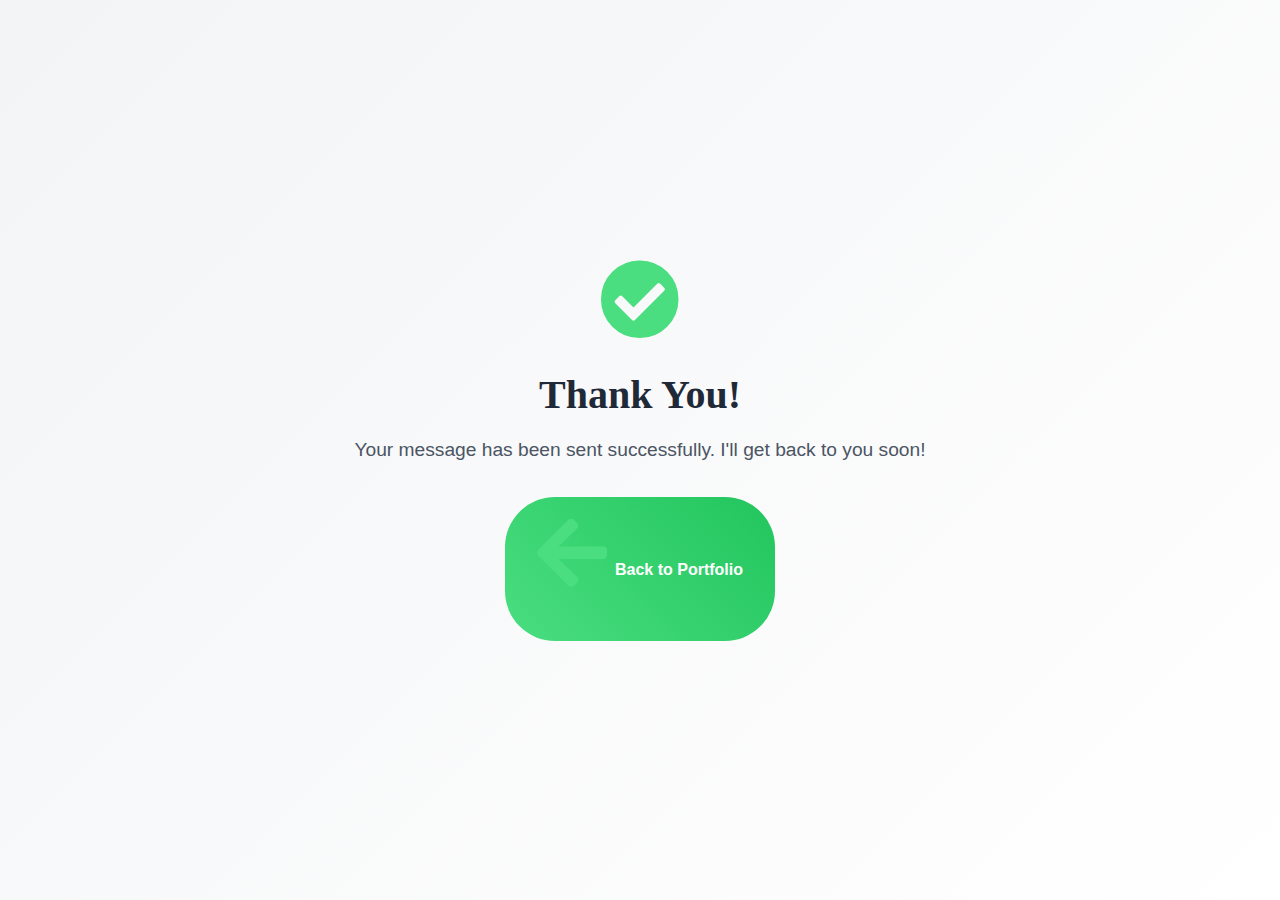
<file: thanks.html>
<!DOCTYPE html>
<html lang="en">
<head>
    <meta charset="UTF-8">
    <meta name="viewport" content="width=device-width, initial-scale=1.0">
    <title>Thank You!</title>
    <link rel="stylesheet" href="style.css">
    <link rel="stylesheet" href="https://cdnjs.cloudflare.com/ajax/libs/font-awesome/5.15.4/css/all.min.css">
    <style>
        .thank-you {
            min-height: 100vh;
            display: flex;
            flex-direction: column;
            align-items: center;
            justify-content: center;
            text-align: center;
            padding: 2rem;
            background: linear-gradient(135deg, #f3f4f6 0%, #ffffff 100%);
        }
        .thank-you i {
            font-size: 5rem;
            color: #4ade80;
            margin-bottom: 2rem;
        }
        .thank-you h1 {
            font-size: 2.5rem;
            margin-bottom: 1rem;
            color: #1f2937;
        }
        .thank-you p {
            font-size: 1.2rem;
            color: #4b5563;
            margin-bottom: 2rem;
        }
        .back-btn {
            display: inline-flex;
            align-items: center;
            gap: 0.5rem;
            background: linear-gradient(45deg, #4ade80, #22c55e);
            color: white;
            padding: 1rem 2rem;
            border-radius: 50px;
            text-decoration: none;
            font-weight: 600;
            transition: all 0.3s ease;
        }
        .back-btn:hover {
            transform: translateY(-2px);
            box-shadow: 0 5px 15px rgba(74, 222, 128, 0.2);
        }
    </style>
</head>
<body>
    <div class="thank-you">
        <i class="fas fa-check-circle"></i>
        <h1>Thank You!</h1>
        <p>Your message has been sent successfully. I'll get back to you soon!</p>
        <a href="index.html" class="back-btn">
            <i class="fas fa-arrow-left"></i>
            Back to Portfolio
        </a>
    </div>
</body>
</html>
</file>
<file: style.css>
/* Global Styles */
:root {
    /* Main Colors */
    --primary-color: #6366f1;
    --secondary-color: #818cf8;
    --accent-color: #4f46e5;
    --success-color: #22c55e;
    
    /* Background Colors */
    --bg-primary: #f8fafc;
    --bg-secondary: #ffffff;
    --bg-accent: #eef2ff;
    
    /* Text Colors */
    --text-primary: #1e293b;
    --text-secondary: #64748b;
    --text-accent: #4338ca;
    --text-light: #94a3b8;
    
    /* Gradients */
    --gradient-primary: linear-gradient(135deg, #6366f1, #818cf8);
    --gradient-secondary: linear-gradient(135deg, #4f46e5, #6366f1);
    --gradient-accent: linear-gradient(45deg, #4338ca, #6366f1);
    
    /* Shadows */
    --shadow-sm: 0 2px 4px rgba(0, 0, 0, 0.05);
    --shadow-md: 0 4px 6px rgba(0, 0, 0, 0.07);
    --shadow-lg: 0 10px 15px rgba(0, 0, 0, 0.1);
    
    /* Fonts */
    --font-heading: 'Playfair Display', serif;
    --font-body: 'Poppins', sans-serif;
    --font-special: 'Montserrat', sans-serif;
    --font-accent: 'Raleway', sans-serif;
}

* {
    margin: 0;
    padding: 0;
    box-sizing: border-box;
}

html {
    scroll-behavior: smooth;
}

body {
    font-family: var(--font-body);
    line-height: 1.6;
    color: var(--text-primary);
    background-color: var(--bg-primary);
}

/* Typography */
h1, h2, h3 {
    font-family: var(--font-heading);
    font-weight: 700;
    line-height: 1.2;
}

.section-subtitle {
    font-family: var(--font-accent);
    font-size: 1.1rem;
    font-weight: 500;
    color: var(--primary-color);
    text-transform: uppercase;
    letter-spacing: 2px;
    margin-bottom: 1rem;
}

.section-title {
    font-size: 2.5rem;
    margin-bottom: 1rem;
    background: var(--gradient-primary);
    -webkit-background-clip: text;
    -webkit-text-fill-color: transparent;
}

/* Header Styles */
header {
    position: fixed;
    width: 100%;
    top: 0;
    background: rgba(255, 255, 255, 0.95);
    backdrop-filter: blur(10px);
    box-shadow: var(--shadow-sm);
    z-index: 1000;
}

nav {
    display: flex;
    justify-content: space-between;
    align-items: center;
    padding: 1rem 5%;
    max-width: 1400px;
    margin: 0 auto;
}

.logo {
    display: flex;
    align-items: center;
    gap: 0.5rem;
    font-size: 1.5rem;
    font-weight: 600;
    color: var(--primary-color);
}

.logo i {
    font-size: 1.8rem;
}

.nav-links {
    display: flex;
    list-style: none;
    gap: 2rem;
}

.nav-links a {
    text-decoration: none;
    color: var(--text-color);
    font-weight: 500;
    display: flex;
    align-items: center;
    gap: 0.5rem;
    transition: color 0.3s ease;
}

.nav-links a:hover {
    color: var(--primary-color);
}

.nav-links i {
    font-size: 1.1rem;
}

/* Section Styles */
section {
    padding: 6rem 2rem;
    max-width: 1400px;
    margin: 0 auto;
}

.section-header {
    text-align: center;
    margin-bottom: 4rem;
}

.section-header h2 {
    font-size: 2.5rem;
    color: var(--text-color);
    margin-bottom: 1rem;
    display: flex;
    align-items: center;
    justify-content: center;
    gap: 1rem;
}

.header-line {
    width: 80px;
    height: 4px;
    background: var(--gradient-1);
    margin: 0 auto;
    border-radius: 2px;
}

/* Hero Section */
.hero {
    min-height: 100vh;
    display: flex;
    align-items: center;
    justify-content: center;
    position: relative;
    background: linear-gradient(135deg, #1a1f25 0%, #17212b 100%);
    padding: 0 20px;
    overflow: hidden;
}

.hero-content {
    max-width: 1200px;
    width: 100%;
    text-align: center;
    z-index: 2;
}

.hero-text-container {
    max-width: 800px;
    margin: 0 auto;
}

.hero-title {
    font-size: 4rem;
    font-weight: 700;
    color: #ffffff;
    margin-bottom: 1rem;
    letter-spacing: -0.5px;
    line-height: 1.2;
    background: linear-gradient(45deg, #ffffff, #a5b4fc);
    -webkit-background-clip: text;
    background-clip: text;
    -webkit-text-fill-color: transparent;
}

.hero-role {
    font-size: 1.8rem;
    color: #6366f1;
    margin-bottom: 1.5rem;
}

.hero-tagline {
    font-size: 1.25rem;
    color: #94a3b8;
    margin-bottom: 2rem;
    line-height: 1.6;
}

.contact-details {
    display: flex;
    justify-content: center;
    gap: 2rem;
    margin-bottom: 2.5rem;
    flex-wrap: wrap;
}

.contact-item {
    display: flex;
    align-items: center;
    gap: 0.5rem;
    color: #e2e8f0;
    text-decoration: none;
    transition: color 0.3s ease;
}

.contact-item:hover {
    color: #6366f1;
}

.contact-item i {
    font-size: 1.1rem;
}

.hero-actions {
    display: flex;
    justify-content: center;
    gap: 1.5rem;
    margin-bottom: 3rem;
    flex-wrap: wrap;
}

.cta-button {
    display: inline-flex;
    align-items: center;
    gap: 0.75rem;
    padding: 0.875rem 2rem;
    border-radius: 50px;
    font-size: 1rem;
    font-weight: 500;
    text-decoration: none;
    transition: all 0.3s ease;
}

.cta-button.primary {
    background: #6366f1;
    color: #ffffff;
    box-shadow: 0 4px 20px rgba(99, 102, 241, 0.2);
}

.cta-button.primary:hover {
    background: #4f46e5;
    transform: translateY(-2px);
    box-shadow: 0 6px 25px rgba(99, 102, 241, 0.3);
}

.cta-button.secondary {
    background: transparent;
    color: #6366f1;
    border: 2px solid #6366f1;
}

.cta-button.secondary:hover {
    background: rgba(99, 102, 241, 0.1);
    transform: translateY(-2px);
}

.social-links {
    display: flex;
    justify-content: center;
    align-items: center;
    gap: 1.5rem;
}

.social-link {
    color: #94a3b8;
    font-size: 1.25rem;
    transition: all 0.3s ease;
}

.social-link:hover {
    color: #6366f1;
    transform: translateY(-2px);
}

.social-divider {
    width: 2px;
    height: 20px;
    background: #2d3748;
    border-radius: 2px;
}

/* Scroll Indicator */
.scroll-indicator {
    position: absolute;
    bottom: 2rem;
    left: 50%;
    transform: translateX(-50%);
    display: flex;
    flex-direction: column;
    align-items: center;
    gap: 0.5rem;
    z-index: 2;
}

.mouse {
    width: 26px;
    height: 40px;
    border: 2px solid #6366f1;
    border-radius: 20px;
    display: flex;
    justify-content: center;
    padding-top: 5px;
}

.wheel {
    width: 3px;
    height: 8px;
    background: #6366f1;
    border-radius: 2px;
    animation: scroll 1.5s infinite;
}

.arrows {
    display: flex;
    flex-direction: column;
    align-items: center;
    gap: 5px;
}

.arrows span {
    display: block;
    width: 10px;
    height: 10px;
    border-right: 2px solid #6366f1;
    border-bottom: 2px solid #6366f1;
    transform: rotate(45deg);
    animation: arrows 1.5s infinite;
}

.arrows span:nth-child(2) {
    animation-delay: 0.2s;
}

@keyframes scroll {
    0% {
        transform: translateY(0);
        opacity: 1;
    }
    100% {
        transform: translateY(15px);
        opacity: 0;
    }
}

@keyframes arrows {
    0% {
        opacity: 0;
        transform: rotate(45deg) translate(-5px, -5px);
    }
    50% {
        opacity: 1;
    }
    100% {
        opacity: 0;
        transform: rotate(45deg) translate(5px, 5px);
    }
}

/* Responsive Design */
@media (max-width: 768px) {
    .hero-title {
        font-size: 3rem;
    }
    
    .hero-role {
        font-size: 1.5rem;
    }
    
    .contact-details {
        flex-direction: column;
        gap: 1rem;
    }
    
    .hero-actions {
        flex-direction: column;
        gap: 1rem;
    }
    
    .cta-button {
        width: 100%;
        justify-content: center;
    }
}

@media (max-width: 480px) {
    .hero-title {
        font-size: 2.5rem;
    }
    
    .hero-role {
        font-size: 1.25rem;
    }
    
    .hero-tagline {
        font-size: 1rem;
    }
}

/* About Section */
.about {
    padding: 6rem 2rem;
    background: var(--bg-light);
}

.about-content {
    display: flex;
    align-items: center;
    max-width: 1200px;
    margin: 3rem auto 0;
    gap: 4rem;
}

.about-image {
    flex: 0 0 450px;
    position: relative;
}

.profile-image-container {
    position: relative;
    width: 100%;
    border: 4px solid var(--primary-color);
    border-radius: 10px;
    padding: 8px;
    background: white;
}

.profile-image {
    width: 100%;
    height: 450px;
    object-fit: cover;
    border-radius: 5px;
    transition: transform 0.3s ease;
}

.profile-image:hover {
    transform: scale(1.02);
}

.about-text {
    flex: 1;
}

.about-text h3 {
    font-size: 2.2rem;
    margin-bottom: 1rem;
    color: var(--text-dark);
}

.about-text .highlight {
    color: var(--primary-color);
}

.about-text h4 {
    font-size: 1.3rem;
    color: var(--text-muted);
    margin-bottom: 1.5rem;
}

.about-text p {
    font-size: 1.1rem;
    line-height: 1.8;
    color: var(--text-body);
    margin-bottom: 2rem;
}

.contact-details {
    margin-top: 2rem;
}

.contact-item {
    display: flex;
    align-items: center;
    gap: 1rem;
    margin-bottom: 1rem;
    color: var(--text-body);
    text-decoration: none;
    transition: color 0.3s ease;
}

.contact-item:hover {
    color: var(--primary-color);
}

.contact-item i {
    width: 40px;
    height: 40px;
    display: flex;
    align-items: center;
    justify-content: center;
    background: var(--primary-color);
    color: white;
    border-radius: 50%;
    font-size: 1.1rem;
}

@media (max-width: 1024px) {
    .about-image {
        flex: 0 0 400px;
    }
    
    .profile-image {
        height: 400px;
    }
}

@media (max-width: 768px) {
    .about-content {
        flex-direction: column;
        text-align: center;
    }
    
    .about-image {
        width: 320px;
    }
    
    .profile-image {
        height: 320px;
    }

    .contact-item {
        justify-content: center;
    }
    
    .about-text h3 {
        font-size: 1.75rem;
    }
}

/* Projects Section */
.projects {
    padding: 5rem 0;
    background: var(--bg-primary);
}

.projects-grid {
    display: grid;
    grid-template-columns: repeat(auto-fit, minmax(300px, 1fr));
    gap: 2rem;
    padding: 2rem 0;
}

.project-card {
    background: var(--bg-secondary);
    border-radius: 1rem;
    overflow: hidden;
    box-shadow: var(--shadow-md);
    transition: transform 0.3s ease;
}

.project-card:hover {
    transform: translateY(-5px);
}

.project-image {
    position: relative;
    overflow: hidden;
    aspect-ratio: 16/9;
}

.project-image img {
    width: 100%;
    height: 100%;
    object-fit: cover;
    transition: transform 0.5s ease;
}

.project-card:hover .project-image img {
    transform: scale(1.05);
}

.project-overlay {
    position: absolute;
    top: 0;
    left: 0;
    width: 100%;
    height: 100%;
    background: rgba(0, 0, 0, 0.7);
    display: flex;
    align-items: center;
    justify-content: center;
    opacity: 0;
    transition: opacity 0.3s ease;
}

.project-card:hover .project-overlay {
    opacity: 1;
}

.project-links {
    display: flex;
    gap: 1rem;
}

.project-link {
    width: 45px;
    height: 45px;
    border-radius: 50%;
    background: var(--primary-color);
    color: white;
    display: flex;
    align-items: center;
    justify-content: center;
    text-decoration: none;
    transition: all 0.3s ease;
}

.project-link:hover {
    background: var(--secondary-color);
    transform: translateY(-2px);
}

.project-content {
    padding: 1.5rem;
}

.project-content h3 {
    font-size: 1.5rem;
    margin-bottom: 1rem;
    color: var(--text-primary);
}

.project-content p {
    color: var(--text-secondary);
    margin-bottom: 1rem;
    line-height: 1.6;
}

.project-tech {
    display: flex;
    gap: 0.8rem;
    flex-wrap: wrap;
}

.project-tech span {
    padding: 0.4rem 1rem;
    background: var(--bg-accent);
    color: var(--primary-color);
    border-radius: 2rem;
    font-size: 0.9rem;
}

@media screen and (max-width: 768px) {
    .projects-grid {
        grid-template-columns: 1fr;
        padding: 1rem;
    }
    
    .project-content {
        padding: 1.2rem;
    }
    
    .project-content h3 {
        font-size: 1.3rem;
    }
}

/* Certifications Section */
.cert-grid {
    display: grid;
    grid-template-columns: repeat(auto-fit, minmax(300px, 1fr));
    gap: 2rem;
}

.cert-card {
    background: var(--bg-secondary);
    border-radius: 20px;
    padding: 2rem;
    box-shadow: var(--shadow-md);
    transition: all 0.3s ease;
}

.cert-card:hover {
    transform: translateY(-5px);
    box-shadow: var(--shadow-lg);
}

.cert-icon {
    font-size: 3rem;
    color: var(--primary-color);
    margin-bottom: 1.5rem;
}

.cert-card h3 {
    font-family: var(--font-special);
    color: var(--text-primary);
}

.cert-card p {
    font-family: var(--font-body);
    color: var(--text-secondary);
}

.cert-date {
    display: inline-block;
    padding: 0.3rem 1rem;
    background: var(--gradient-1);
    color: white;
    border-radius: 20px;
    font-size: 0.9rem;
    margin-bottom: 1rem;
}

.cert-link {
    color: var(--primary-color);
    text-decoration: none;
    display: flex;
    align-items: center;
    justify-content: center;
    gap: 0.5rem;
}

/* Certificate Section Styles */
.cert-card {
    position: relative;
    padding: 2rem;
    background: rgba(255, 255, 255, 0.05);
    border-radius: 15px;
    backdrop-filter: blur(10px);
    border: 1px solid rgba(255, 255, 255, 0.1);
    transition: transform 0.3s ease, box-shadow 0.3s ease;
}

.cert-card:hover {
    transform: translateY(-5px);
    box-shadow: 0 10px 30px rgba(0, 0, 0, 0.2);
}

.view-cert-btn {
    margin-top: 1.5rem;
    padding: 0.75rem 1.5rem;
    border: none;
    border-radius: 50px;
    background: #6366f1;
    color: white;
    font-size: 0.9rem;
    cursor: pointer;
    display: inline-flex;
    align-items: center;
    gap: 0.5rem;
    transition: all 0.3s ease;
    text-decoration: none;
}

.view-cert-btn:hover {
    background: #4f46e5;
    transform: translateY(-2px);
    color: white;
}

.view-cert-btn i {
    font-size: 1rem;
}

.view-cert-btn .fa-file-pdf {
    color: #ff4444;
    background: white;
    padding: 2px;
    border-radius: 3px;
    font-size: 0.9rem;
}

/* Modal Styles */
.modal {
    display: none;
    position: fixed;
    top: 0;
    left: 0;
    width: 100%;
    height: 100%;
    background: rgba(0, 0, 0, 0.9);
    z-index: 1000;
    opacity: 0;
    transition: opacity 0.3s ease;
    overflow-y: auto; /* Enable vertical scrolling */
}

.modal.show {
    opacity: 1;
}

.modal-content {
    position: relative;
    display: flex;
    justify-content: center;
    align-items: flex-start; /* Changed from center to allow scrolling */
    padding: 40px 20px;
    min-height: 100vh; /* Ensure content takes full height */
}

#certImage {
    width: auto;
    max-width: 90%;
    height: auto;
    margin: 20px auto;
    border-radius: 10px;
    box-shadow: 0 5px 15px rgba(0, 0, 0, 0.3);
}

/* Custom Scrollbar Styles */
.modal::-webkit-scrollbar {
    width: 10px;
}

.modal::-webkit-scrollbar-track {
    background: rgba(255, 255, 255, 0.1);
    border-radius: 5px;
}

.modal::-webkit-scrollbar-thumb {
    background: rgba(255, 255, 255, 0.3);
    border-radius: 5px;
}

.modal::-webkit-scrollbar-thumb:hover {
    background: rgba(255, 255, 255, 0.5);
}

.close-modal {
    position: fixed;
    right: 20px;
    top: 20px;
    color: #fff;
    font-size: 35px;
    font-weight: bold;
    cursor: pointer;
    z-index: 1001;
    transition: all 0.3s ease;
    background: rgba(0, 0, 0, 0.5);
    width: 40px;
    height: 40px;
    border-radius: 50%;
    display: flex;
    align-items: center;
    justify-content: center;
}

.close-modal:hover {
    color: #6366f1;
    background: rgba(0, 0, 0, 0.8);
    transform: rotate(90deg);
}

/* Responsive Modal */
@media (max-width: 768px) {
    #certImage {
        max-width: 95%;
    }
    
    .close-modal {
        right: 10px;
        top: 10px;
        font-size: 30px;
    }

    .modal-content {
        padding: 30px 10px;
    }
}

/* Achievements Section */
.achievements-grid {
    display: grid;
    grid-template-columns: repeat(auto-fit, minmax(300px, 1fr));
    gap: 2rem;
}

.achievement-card {
    background: var(--bg-secondary);
    border-radius: 20px;
    padding: 2rem;
    box-shadow: var(--shadow-md);
    transition: all 0.3s ease;
}

.achievement-card:hover {
    transform: translateY(-5px);
    box-shadow: var(--shadow-lg);
}

.achievement-icon {
    font-size: 2.5rem;
    color: var(--primary-color);
    margin-bottom: 1.5rem;
}

.achievement-card h3 {
    font-family: var(--font-special);
    color: var(--text-primary);
}

.achievement-card p {
    font-family: var(--font-body);
    color: var(--text-secondary);
}

.achievement-date {
    display: inline-block;
    padding: 0.3rem 1rem;
    background: var(--gradient-2);
    color: white;
    border-radius: 20px;
    font-size: 0.9rem;
}

.achievement-card .view-btn {
    border: none;
    padding: 10px 20px;
    border-radius: 25px;
    cursor: pointer;
    margin-top: 15px;
    transition: all 0.3s ease;
    font-weight: 600;
    text-transform: uppercase;
    font-size: 0.9rem;
    letter-spacing: 0.5px;
    box-shadow: 0 2px 5px rgba(0, 0, 0, 0.1);
}

.achievement-card .view-btn:hover {
    transform: translateY(-2px);
    box-shadow: 0 4px 8px rgba(0, 0, 0, 0.2);
}

.achievement-card .green-btn {
    background-color: #2ecc71;
    color: white;
}

.achievement-card .green-btn:hover {
    background-color: #27ae60;
}

.achievement-card .blue-btn {
    background-color: #3498db;
    color: white;
}

.achievement-card .blue-btn:hover {
    background-color: #2980b9;
}

.achievement-card .purple-btn {
    background-color: #9b59b6;
    color: white;
}

.achievement-card .purple-btn:hover {
    background-color: #8e44ad;
}

/* Contact Section */
.contact-content {
    max-width: 800px;
    margin: 0 auto;
    background: var(--bg-secondary);
    padding: 3rem;
    border-radius: 20px;
    box-shadow: var(--shadow-lg);
}

#contact-form {
    display: flex;
    flex-direction: column;
    gap: 1.5rem;
}

#contact-form input,
#contact-form textarea {
    padding: 1rem;
    border: 2px solid var(--border-color);
    border-radius: 8px;
    font-size: 1rem;
    font-family: inherit;
    transition: border-color 0.3s ease;
}

#contact-form input:focus,
#contact-form textarea:focus {
    outline: none;
    border-color: var(--primary-color);
}

#contact-form textarea {
    height: 150px;
    resize: vertical;
}

.submit-btn {
    background: linear-gradient(45deg, #4ade80, #22c55e);
    color: white;
    border: none;
    padding: 12px 25px;
    border-radius: 50px;
    cursor: pointer;
    font-size: 1rem;
    font-weight: 600;
    transition: all 0.3s ease;
    display: flex;
    align-items: center;
    gap: 10px;
    justify-content: center;
    width: 100%;
    margin-top: 20px;
}

.submit-btn i {
    font-size: 1.1rem;
}

.submit-btn:hover {
    background: linear-gradient(45deg, #22c55e, #16a34a);
    transform: translateY(-2px);
    box-shadow: 0 5px 15px rgba(34, 197, 94, 0.2);
}

/* Contact Form Messages */
.message {
    padding: 1rem;
    border-radius: 8px;
    margin-bottom: 1rem;
    display: none;
    animation: fadeIn 0.3s ease-in-out;
}

.message.show-message {
    display: block;
}

.success-message {
    background-color: rgba(34, 197, 94, 0.1);
    color: #22c55e;
    border: 1px solid rgba(34, 197, 94, 0.2);
}

.error-message {
    background-color: rgba(239, 68, 68, 0.1);
    color: #ef4444;
    border: 1px solid rgba(239, 68, 68, 0.2);
}

@keyframes fadeIn {
    from {
        opacity: 0;
        transform: translateY(-10px);
    }
    to {
        opacity: 1;
        transform: translateY(0);
    }
}

/* Contact Form Validation Styles */
.contact-form input:invalid,
.contact-form textarea:invalid {
    border-color: #ef4444;
}

.contact-form input:focus:invalid,
.contact-form textarea:focus:invalid {
    box-shadow: 0 0 0 2px rgba(239, 68, 68, 0.2);
}

.contact-form input:valid,
.contact-form textarea:valid {
    border-color: #22c55e;
}

.contact-form input:focus:valid,
.contact-form textarea:focus:valid {
    box-shadow: 0 0 0 2px rgba(34, 197, 94, 0.2);
}

/* Skills Section */
.skills {
    padding: 6rem 2rem;
    background: var(--bg-light);
}

.skills-container {
    max-width: 1200px;
    margin: 3rem auto 0;
    padding: 0 1rem;
    display: grid;
    gap: 2.5rem;
    grid-template-columns: repeat(2, 1fr);
}

.small-icons .skill-item {
    padding: 1rem;
}

.small-icons .skill-item i {
    font-size: 1.8rem;
}

.small-icons .skill-item span {
    font-size: 0.85rem;
}

/* Custom colors for specific technology icons */
.skill-item .fa-html5 { color: #E44D26; }
.skill-item .fa-css3-alt { color: #264DE4; }
.skill-item .fa-js { color: #F7DF1E; }
.skill-item .fa-node-js { color: #339933; }
.skill-item .fa-python { color: #3776AB; }
.skill-item .fa-flask { color: #000000; }
.skill-item .fa-java { color: #007396; }
.skill-item .fa-brain { color: #FF6B6B; }
.skill-item .fa-robot { color: #4ECDC4; }
.skill-item .fa-network-wired { color: #45B7D1; }
.skill-item .fa-database { color: #47A248; }
.skill-item .fa-leaf { color: #13AA52; }
.skill-item .fa-react { color: #61DAFB; }
.skill-item .fa-language { color: #9C27B0; }

/* Custom colors for soft skill icons */
.skill-item .fa-crown { color: #FFD700; }
.skill-item .fa-comments { color: #00B4DB; }
.skill-item .fa-tasks { color: #9B59B6; }
.skill-item .fa-handshake { color: #27AE60; }
.skill-item .fa-lightbulb { color: #F1C40F; }
.skill-item .fa-clock { color: #E74C3C; }
.skill-item .fa-bullseye { color: #E91E63; }
.skill-item .fa-sync-alt { color: #3498DB; }

@media (max-width: 992px) {
    .skills-container {
        grid-template-columns: 1fr;
    }
}

@media (max-width: 768px) {
    .small-icons .skill-item {
        padding: 0.8rem;
    }

    .small-icons .skill-item i {
        font-size: 1.5rem;
    }

    .small-icons .skill-item span {
        font-size: 0.8rem;
    }
}

.skills-category {
    background: white;
    border-radius: 15px;
    padding: 2rem;
    box-shadow: 0 5px 15px rgba(0, 0, 0, 0.05);
    transition: transform 0.3s ease;
}

.skills-category:hover {
    transform: translateY(-5px);
}

.category-header {
    display: flex;
    align-items: center;
    gap: 1rem;
    margin-bottom: 2rem;
    padding-bottom: 1rem;
    border-bottom: 2px solid var(--bg-light);
}

.category-header i {
    font-size: 2rem;
    color: var(--primary-color);
    background: var(--bg-light);
    width: 50px;
    height: 50px;
    display: flex;
    align-items: center;
    justify-content: center;
    border-radius: 10px;
}

.category-header h3 {
    font-size: 1.5rem;
    color: var(--text-dark);
    font-weight: 600;
    margin: 0;
}

.skills-grid {
    display: grid;
    grid-template-columns: repeat(auto-fit, minmax(100px, 1fr));
    gap: 1.5rem;
}

.skill-item {
    display: flex;
    flex-direction: column;
    align-items: center;
    gap: 0.8rem;
    padding: 1.2rem;
    background: var(--bg-light);
    border-radius: 10px;
    transition: transform 0.3s ease, box-shadow 0.3s ease;
}

.skill-item:hover {
    transform: translateY(-5px);
    box-shadow: 0 8px 20px rgba(0, 0, 0, 0.1);
}

.skill-item i {
    font-size: 2.2rem;
    transition: transform 0.3s ease;
}

.skill-item:hover i {
    transform: scale(1.1);
}

.skill-item span {
    font-size: 0.9rem;
    font-weight: 500;
    color: var(--text-dark);
    text-align: center;
}

/* Custom colors for specific technology icons */
.skill-item .fa-html5 { color: #E44D26; }
.skill-item .fa-css3-alt { color: #264DE4; }
.skill-item .fa-js { color: #F7DF1E; }
.skill-item .fa-node-js { color: #339933; }
.skill-item .fa-python { color: #3776AB; }
.skill-item .fa-flask { color: #000000; }
.skill-item .fa-java { color: #007396; }
.skill-item .fa-brain { color: #FF6B6B; }
.skill-item .fa-robot { color: #4ECDC4; }
.skill-item .fa-network-wired { color: #45B7D1; }
.skill-item .fa-database { color: #47A248; }
.skill-item .fa-leaf { color: #13AA52; }
.skill-item .fa-react { color: #61DAFB; }

@media (min-width: 992px) {
    .skills-container {
        grid-template-columns: repeat(2, 1fr);
    }
}

@media (max-width: 768px) {
    .skills-category {
        padding: 1.5rem;
    }

    .category-header {
        margin-bottom: 1.5rem;
    }

    .category-header i {
        font-size: 1.5rem;
        width: 40px;
        height: 40px;
    }

    .category-header h3 {
        font-size: 1.2rem;
    }

    .skills-grid {
        grid-template-columns: repeat(auto-fit, minmax(80px, 1fr));
        gap: 1rem;
    }

    .skill-item {
        padding: 1rem;
    }

    .skill-item i {
        font-size: 1.8rem;
    }

    .skill-item span {
        font-size: 0.8rem;
    }
}

/* Animation for skill cards */
@keyframes skillProgress {
    from {
        width: 0;
    }
    to {
        width: 100%;
    }
}

.skill-card[data-aos] {
    opacity: 0;
    transform: translateY(20px);
    transition: all 0.6s ease;
}

.skill-card[data-aos].aos-animate {
    opacity: 1;
    transform: translateY(0);
}

/* Responsive adjustments */
@media screen and (max-width: 768px) {
    .skills-grid {
        grid-template-columns: repeat(auto-fit, minmax(250px, 1fr));
        gap: 1.5rem;
    }

    .skill-card {
        padding: 1.5rem;
    }

    .skill-icon {
        font-size: 2.5rem;
    }

    .skill-card h3 {
        font-size: 1.3rem;
    }
}

/* Resume Section */
.resume-content {
    max-width: 900px;
    margin: 60px auto 0;
    padding: 40px;
    border-radius: 24px;
    border: 1px solid rgba(0, 0, 0, 0.1);
    box-shadow: 0 8px 30px rgba(0, 0, 0, 0.1);
}

.resume-header {
    margin-bottom: 40px;
    text-align: center;
}

.resume-icon {
    font-size: 3.5rem;
    margin-bottom: 25px;
    color: #ff6b6b;
    text-shadow: 0 0 20px rgba(255, 107, 107, 0.2);
}

.resume-header h2 {
    font-size: 2.4rem;
    margin-bottom: 20px;
    background: linear-gradient(45deg, #ff6b6b, #ffd93d);
    -webkit-background-clip: text;
    -webkit-text-fill-color: transparent;
    font-weight: 700;
}

.resume-header p {
    font-size: 1.1rem;
    color: #666;
    max-width: 600px;
    margin: 0 auto;
}

.resume-features {
    display: flex;
    justify-content: center;
    gap: 40px;
    margin: 40px 0;
    flex-wrap: wrap;
}

.resume-feature {
    display: flex;
    flex-direction: column;
    align-items: center;
    gap: 10px;
    padding: 20px;
    background: #f8f9fa;
    border-radius: 16px;
    min-width: 160px;
    transition: transform 0.3s ease, box-shadow 0.3s ease;
}

.resume-feature:hover {
    transform: translateY(-5px);
    box-shadow: 0 10px 20px rgba(0, 0, 0, 0.1);
}

.resume-feature i {
    font-size: 2rem;
    color: #4ade80;
}

.resume-feature span {
    color: #333;
    font-size: 1rem;
    font-weight: 500;
}

.resume-actions {
    display: flex;
    gap: 20px;
    justify-content: center;
    flex-wrap: wrap;
    margin-top: 40px;
}

.resume-btn {
    padding: 14px 28px;
    border: none;
    border-radius: 50px;
    font-size: 1rem;
    font-weight: 600;
    cursor: pointer;
    transition: all 0.3s ease;
    display: flex;
    align-items: center;
    gap: 12px;
    text-transform: uppercase;
    letter-spacing: 1px;
    box-shadow: 0 2px 5px rgba(0, 0, 0, 0.1);
}

.download-btn {
    background-color: #ff6b6b;
    color: white;
}

.view-btn {
    background-color: white;
    color: #4ade80;
    border: 2px solid #4ade80;
}

.download-btn:hover {
    transform: translateY(-3px);
    box-shadow: 0 10px 20px rgba(255, 107, 107, 0.2);
}

.view-btn:hover {
    background-color: #4ade80;
    color: white;
    transform: translateY(-3px);
    box-shadow: 0 10px 20px rgba(74, 222, 128, 0.2);
}

.resume-btn i {
    font-size: 1.2rem;
}

@media (max-width: 768px) {
    .resume-features {
        gap: 20px;
    }
    
    .resume-feature {
        min-width: 140px;
        padding: 15px;
    }
    
    .resume-actions {
        flex-direction: column;
        gap: 15px;
    }
    
    .resume-btn {
        width: 100%;
        justify-content: center;
    }
    
    .resume-header h2 {
        font-size: 2rem;
    }
}

/* Education Section */
.education {
    padding: 5rem 0;
    background: var(--bg-primary);
}

.timeline {
    position: relative;
    max-width: 1000px;
    margin: 4rem auto 0;
    padding: 0 2rem;
}

.timeline::before {
    content: '';
    position: absolute;
    left: 50%;
    transform: translateX(-50%);
    width: 2px;
    height: 100%;
    background: var(--gradient-primary);
}

.timeline-item {
    position: relative;
    margin-bottom: 4rem;
}

.timeline-item:last-child {
    margin-bottom: 0;
}

.timeline-dot {
    position: absolute;
    left: 50%;
    transform: translateX(-50%);
    width: 50px;
    height: 50px;
    border-radius: 50%;
    background: var(--bg-secondary);
    display: flex;
    align-items: center;
    justify-content: center;
    border: 3px solid var(--primary-color);
    z-index: 2;
}

.timeline-dot i {
    font-size: 1.5rem;
    color: var(--primary-color);
}

.timeline-content {
    position: relative;
    width: calc(50% - 50px);
    padding: 1.5rem;
    background: var(--bg-secondary);
    border-radius: 1rem;
    box-shadow: var(--shadow-md);
}

.timeline-item:nth-child(odd) .timeline-content {
    left: calc(50% + 50px);
}

.timeline-item:nth-child(even) .timeline-content {
    left: 0;
}

.timeline-content::before {
    content: '';
    position: absolute;
    top: 20px;
    width: 20px;
    height: 20px;
    background: var(--bg-secondary);
    transform: rotate(45deg);
}

.timeline-item:nth-child(odd) .timeline-content::before {
    left: -10px;
}

.timeline-item:nth-child(even) .timeline-content::before {
    right: -10px;
}

.timeline-header {
    display: flex;
    justify-content: space-between;
    align-items: center;
    margin-bottom: 1rem;
}

.timeline-header h3 {
    font-size: 1.4rem;
    color: var(--text-primary);
    margin: 0;
}

.timeline-year {
    padding: 0.4rem 1.2rem;
    background: var(--primary-color);
    color: white;
    border-radius: 2rem;
    font-size: 0.9rem;
}

.timeline-content h4 {
    color: var(--secondary-color);
    font-size: 1.1rem;
    margin-bottom: 0.5rem;
}

.timeline-institution {
    color: var(--text-secondary);
    font-style: italic;
    margin-bottom: 1rem;
}

.timeline-details p {
    color: var(--text-secondary);
    margin-bottom: 0.5rem;
    line-height: 1.6;
}

.timeline-skills {
    display: flex;
    flex-wrap: wrap;
    gap: 0.8rem;
    margin-top: 1rem;
}

.timeline-skills span {
    padding: 0.3rem 1rem;
    background: var(--bg-accent);
    color: var(--primary-color);
    border-radius: 2rem;
    font-size: 0.9rem;
}

@media screen and (max-width: 768px) {
    .timeline::before {
        left: 30px;
    }

    .timeline-dot {
        left: 30px;
        transform: translateX(-50%);
    }

    .timeline-content {
        width: calc(100% - 80px);
        margin-left: 80px;
    }

    .timeline-item:nth-child(odd) .timeline-content,
    .timeline-item:nth-child(even) .timeline-content {
        left: 0;
    }

    .timeline-item:nth-child(odd) .timeline-content::before,
    .timeline-item:nth-child(even) .timeline-content::before {
        left: -10px;
        right: auto;
    }

    .timeline-header {
        flex-direction: column;
        align-items: flex-start;
        gap: 0.5rem;
    }
}

/* Soft Skills Styles */
.soft-skills {
    grid-column: 1 / -1;
    background: linear-gradient(145deg, var(--bg-secondary), white);
}

/* Custom colors for soft skill icons */
.skill-item .fa-crown { color: #FFD700; }
.skill-item .fa-comments { color: #00B4DB; }
.skill-item .fa-tasks { color: #9B59B6; }
.skill-item .fa-handshake { color: #27AE60; }
.skill-item .fa-lightbulb { color: #F1C40F; }
.skill-item .fa-clock { color: #E74C3C; }

@media (max-width: 768px) {
    .soft-skills .skills-grid {
        grid-template-columns: repeat(auto-fit, minmax(100px, 1fr));
    }
}

/* Animations */
@keyframes fadeInUp {
    from {
        opacity: 0;
        transform: translateY(20px);
    }
    to {
        opacity: 1;
        transform: translateY(0);
    }
}

.hero-content > * {
    animation: fadeInUp 0.6s ease forwards;
    opacity: 0;
}

.hero-title { animation-delay: 0.2s; }
.hero-subtitle { animation-delay: 0.4s; }
.hero-text { animation-delay: 0.6s; }
.cta-button { animation-delay: 0.8s; }

/* Responsive Design */
@media screen and (max-width: 768px) {
    .hero-title {
        font-size: 3rem;
    }
    
    .hero-subtitle {
        font-size: 1.2rem;
    }
    
    .about-greeting {
        font-size: 2rem;
    }
    
    .section-title {
        font-size: 2rem;
    }
}

@media screen and (max-width: 480px) {
    .hero-title {
        font-size: 2.5rem;
    }
    
    .btn {
        padding: 0.8rem 1.5rem;
    }
}

/* Contact Form Message */
.message-container {
    display: none;
    position: fixed;
    top: 20px;
    right: 20px;
    z-index: 1000;
    animation: slideIn 0.5s ease-out;
}

.message-content {
    background: linear-gradient(135deg, #4ade80 0%, #22c55e 100%);
    color: white;
    padding: 15px 25px;
    border-radius: 10px;
    box-shadow: 0 4px 15px rgba(74, 222, 128, 0.2);
    display: flex;
    align-items: center;
    gap: 12px;
}

.message-content i {
    font-size: 24px;
}

.message-content p {
    margin: 0;
    font-size: 1rem;
    font-weight: 500;
}

.show-message {
    display: block;
}

@keyframes slideIn {
    from {
        transform: translateX(100%);
        opacity: 0;
    }
    to {
        transform: translateX(0);
        opacity: 1;
    }
}

@keyframes slideOut {
    from {
        transform: translateX(0);
        opacity: 1;
    }
    to {
        transform: translateX(100%);
        opacity: 0;
    }
}

.hide-message {
    animation: slideOut 0.5s ease-in forwards;
}

/* Image Styles */
img {
    max-width: 100%;
    height: auto;
    display: block;
    object-fit: cover;
}

.project-card img {
    width: 100%;
    height: 200px;
    object-fit: cover;
    border-radius: 8px;
    transition: transform 0.3s ease;
}

.project-card img:hover {
    transform: scale(1.03);
}

.cert-card img {
    width: 100%;
    height: 180px;
    object-fit: contain;
    border-radius: 6px;
    background-color: var(--bg-accent);
    padding: 1rem;
}

.achievement-card img {
    width: 100%;
    height: 160px;
    object-fit: contain;
    margin-bottom: 1rem;
}

/* Profile image if exists */
.profile-image {
    max-width: 300px;
    width: 100%;
    height: 300px;
    object-fit: cover;
    border-radius: 50%;
    margin: 0 auto;
    box-shadow: var(--shadow-lg);
}
</file>
